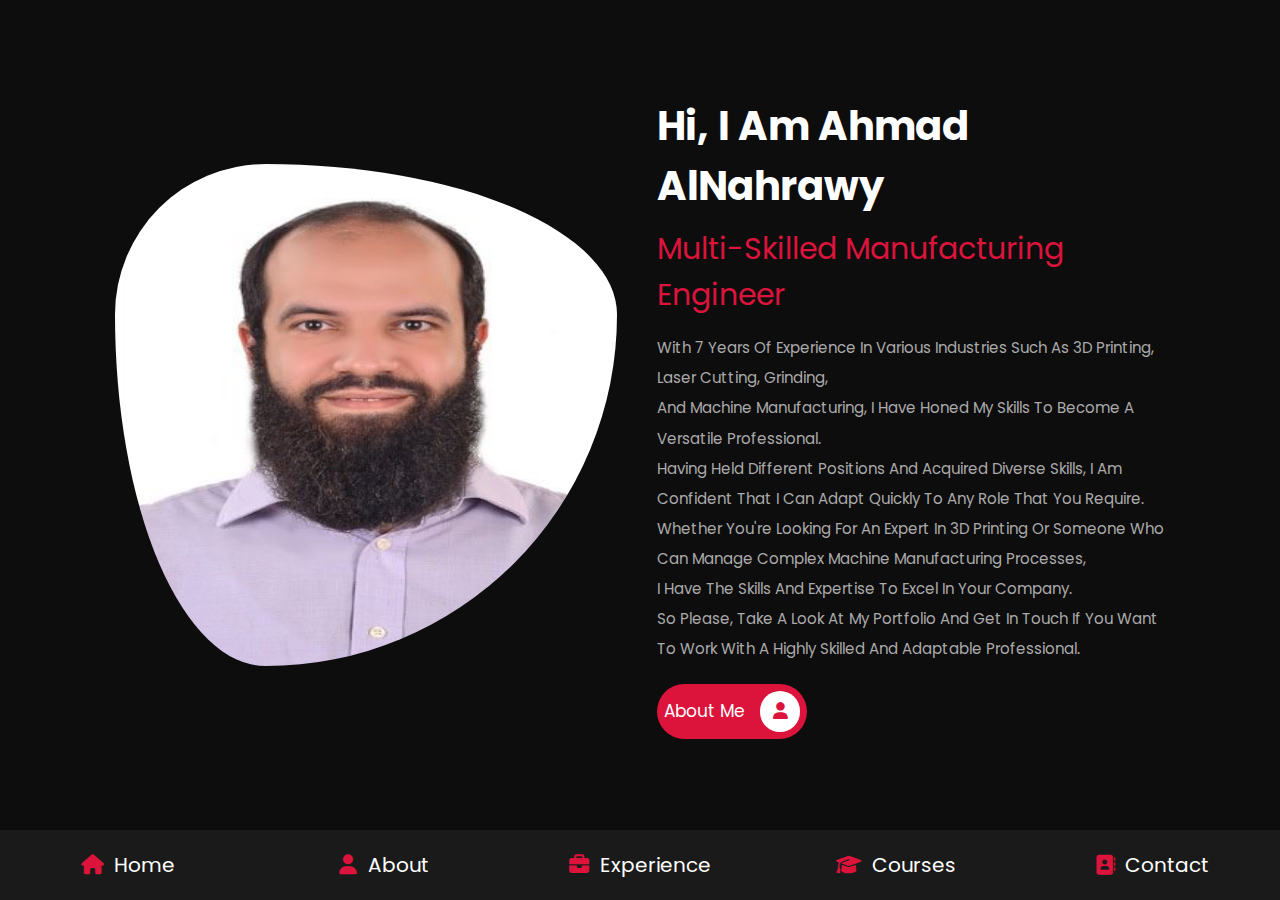
<file: index.html>
<!DOCTYPE html>
<html lang="en">
<head>
    <meta charset="UTF-8">
    <meta http-equiv="X-UA-Compatible" content="IE=edge">
    <meta name="viewport" content="width=device-width, initial-scale=1.0">
    <title>Nahrawy Portofolio home</title>
    <!-- font awesome -->
    <link rel="stylesheet" href="https://cdnjs.cloudflare.com/ajax/libs/font-awesome/6.1.1/css/all.min.css">
    <link rel="stylesheet" href="styles/style.css">
</head>
<body>
    <!-- navbar st. -->
    <nav class="navbar">
        <a href="#"> <i class="fas fa-home"></i> <span>home</span></a>
        <a href="about.html"> <i class="fas fa-user"></i> <span>about</span></a>
        <a href="experience.html"> <i class="fa-solid fa-briefcase"></i> <span>experience</span></a>
        <a href="courses.html"> <i class="fa-solid fa-graduation-cap"></i> <span>courses</span></a>
        <a href="contact.html"> <i class="fas fa-address-book"></i> <span>contact</span></a>
    </nav>
    <!-- navbar end -->
    <!-- home st. -->
    <section class="home">
        <div class="image">
            <img src="images/WhatsApp Image 2022-06-06 at 8.09.15 PM.jpeg" alt="my photo">
        </div>
        <div class="content">
            <h3>Hi, I am Ahmad AlNahrawy</h3>
            <span>Multi-skilled Manufacturing Engineer</span>
            <p> With 7 years of experience in various industries such as 3D printing, laser cutting, grinding,<br>
                and machine manufacturing, I have honed my skills to become a versatile professional.<br>
                Having held different positions and acquired diverse skills, I am confident that I can adapt quickly to any role that you require.<br>
                Whether you're looking for an expert in 3D printing or someone who can manage complex machine manufacturing processes,<br>
                I have the skills and expertise to excel in your company.<br>
                So please, take a look at my portfolio and get in touch if you want to work with a highly skilled and adaptable professional.</p>
            <a href="about.html" class="btn">About Me <i class="fas fa-user"></i></a>
        </div>
    </section>
    <!-- home end -->
</body>
</html>
</file>
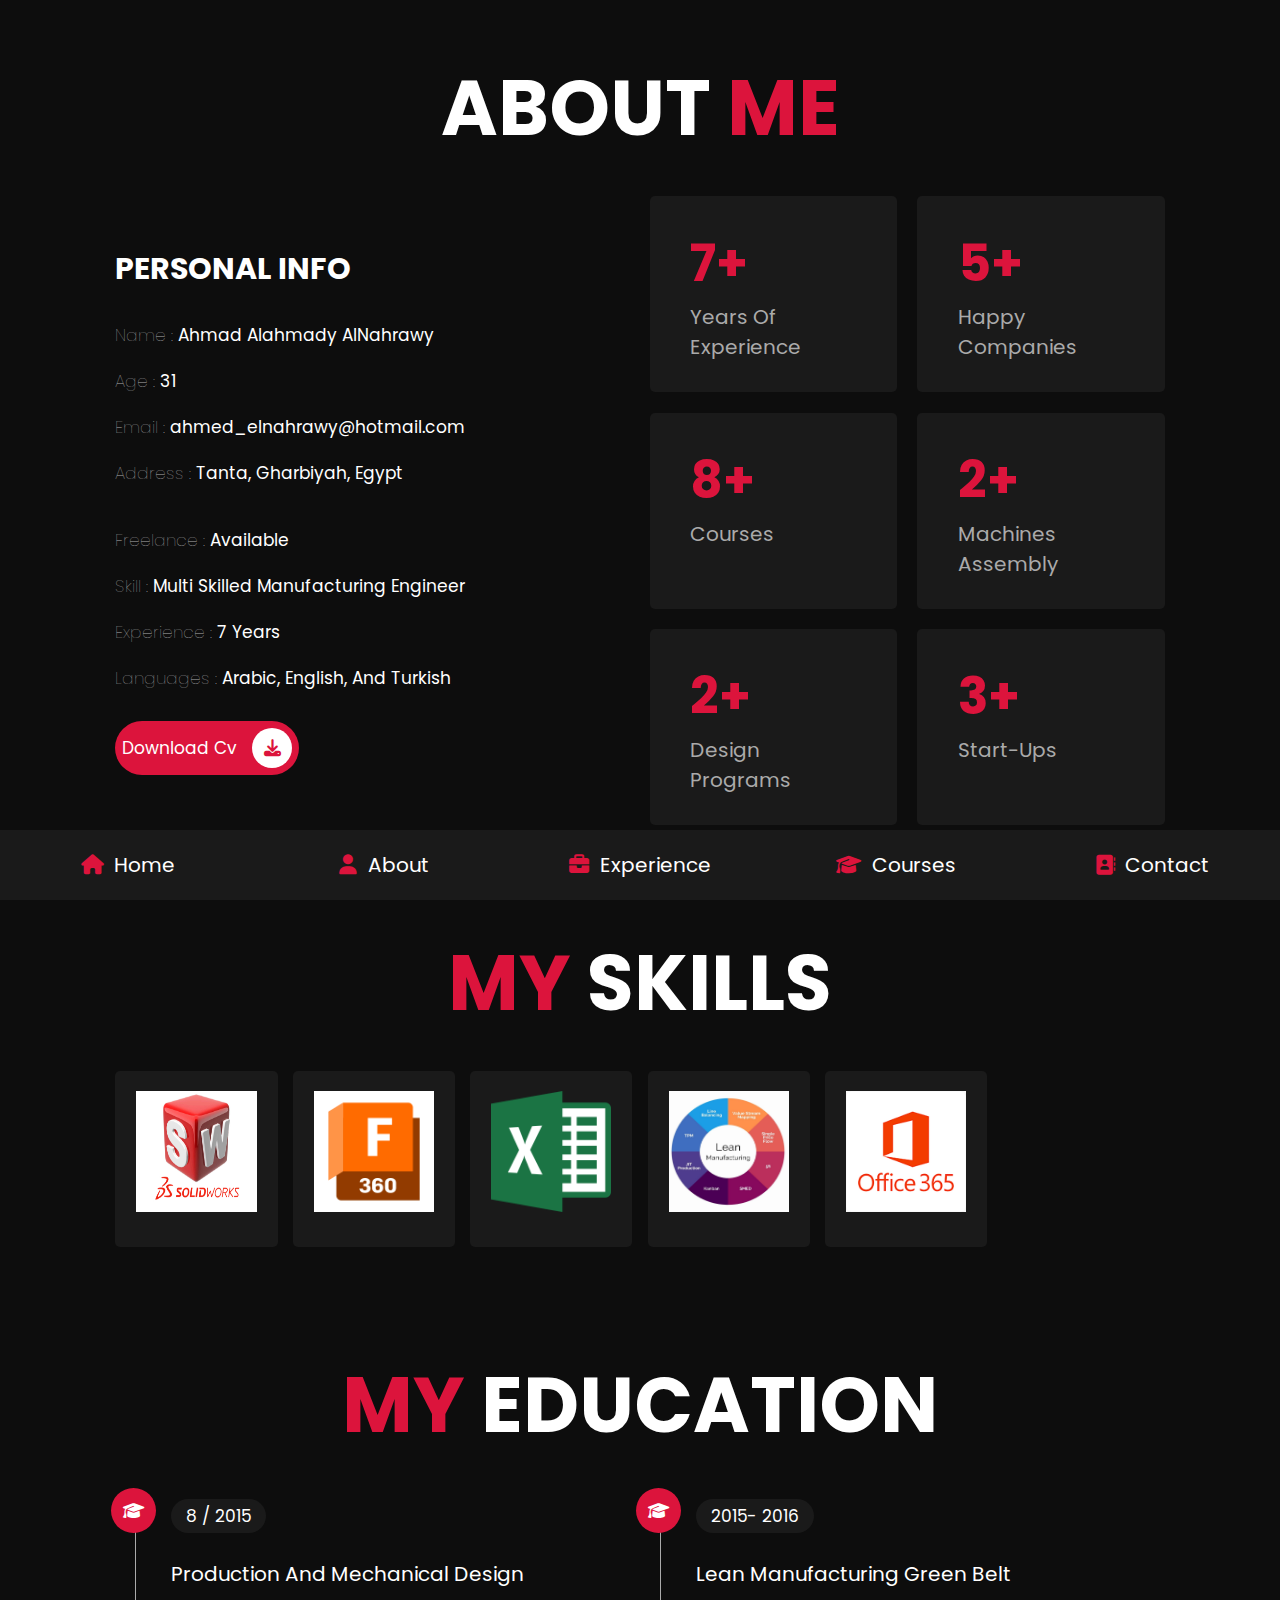
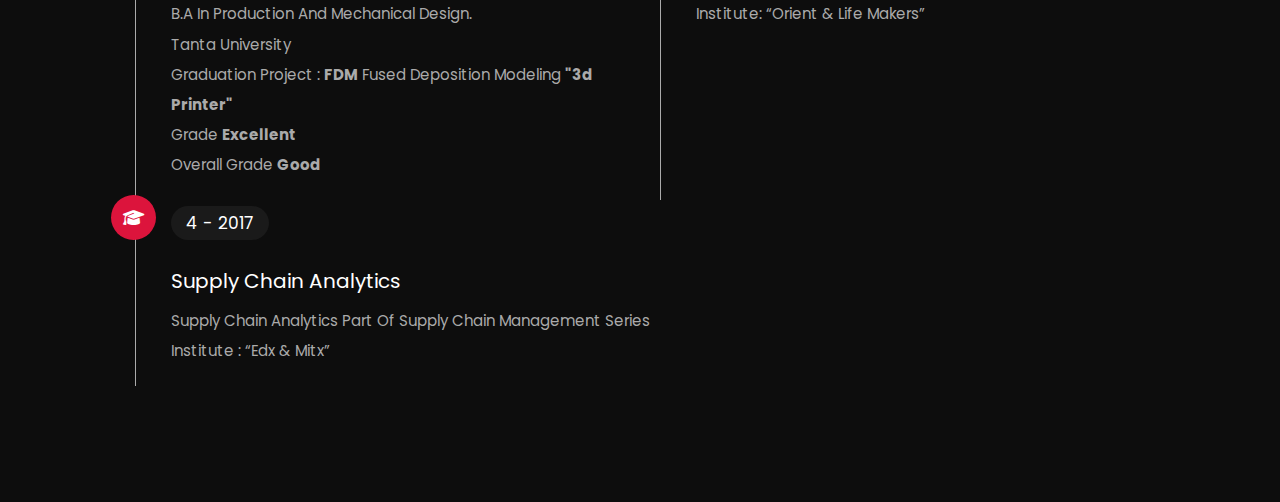
<file: about.html>
<!DOCTYPE html>
<html lang="en">
<head>
    <meta charset="UTF-8">
    <meta http-equiv="X-UA-Compatible" content="IE=edge">
    <meta name="viewport" content="width=device-width, initial-scale=1.0">
    <title>nahrawy info</title>
    <!-- font awesome -->
    <link rel="stylesheet" href="https://cdnjs.cloudflare.com/ajax/libs/font-awesome/6.1.1/css/all.min.css">
    <link rel="stylesheet" href="styles/style.css">
</head>
<body>
    <!-- navbar st. -->
    <nav class="navbar">
        <a href="index.html"> <i class="fas fa-home"></i> <span>home</span></a>
        <a href="#"> <i class="fas fa-user"></i> <span>about</span></a>
        <a href="experience.html"> <i class="fa-solid fa-briefcase"></i> <span>experience</span></a>
        <a href="courses.html"> <i class="fa-solid fa-graduation-cap"></i> <span>courses</span></a>
        <a href="contact.html"> <i class="fas fa-address-book"></i> <span>contact</span></a>
    </nav>
    <!-- navbar end -->
    <!-- about st. -->
    <section class="about">
        <h1 class="heading">about <span>me</span></h1>
        <div class="row">
            <div class="info-container">
                <h1>personal info</h1>
                <div class="box-container">
                    <div class="box">
                        <h3><span> name :</span>  Ahmad Alahmady AlNahrawy</h3>
                        <h3><span> age :</span> 31</h3>
                        <h3 style="text-transform: none;"><span>email :</span> ahmed_elnahrawy@hotmail.com</h3>
                        <h3><span>address :</span> Tanta, Gharbiyah, Egypt</h3>
                    </div>
                    <div class="box">
                        <h3><span>freelance :</span> available</h3>
                        <h3><span>skill :</span> Multi skilled manufacturing engineer</h3>
                        <h3><span>experience :</span> 7 years</h3>
                        <h3><span>languages :</span> Arabic, English, and Turkish</h3>
                    </div>
                </div>
                <a href="Ahmed Al-Nahrawy2022.pdf" target="_blank" class="btn">download cv <i class="fas fa-download"></i></a>
            </div>
            <div class="count-container">
                <div class="box">
                    <h3>7+</h3>
                    <p>years of experience</p>
                </div>
                <div class="box">
                    <h3>5+</h3>
                    <p>happy companies</p>
                </div>
                <div class="box">
                    <h3>8+</h3>
                    <p>courses</p>
                </div>
                <div class="box">
                    <h3>2+</h3>
                    <p>machines assembly</p>
                </div>
                <div class="box">
                    <h3>2+</h3>
                    <p>design programs</p>
                </div>
                <div class="box">
                    <h3>3+</h3>
                    <p>start-ups</p>
                </div>
            </div>
        </div>
    </section>
    <!-- about end -->
    <!-- skills st. -->
    <section class="skills">
        <h1 class="heading"><span>my</span> skills</h1>
        <div class="box-container">
            <div class="box">
                <img src="images/Untitled-1.jpg" alt="">
            </div>
            <div class="box">
                <img src="images/unnamed.png" alt="">
            </div>
            <div class="box">
                <img src="images/Microsoft_Office_Excel_(2013–2019).svg.png" alt="">
            </div>
            <div class="box">
                <img src="images/Lean Logo.jpg" alt="">
            </div>
            <div class="box">
                <img src="images/office_365.png" alt="">
            </div>
        </div>    
    </section>
    <!-- skills end -->
    <!-- education st. -->
    <section class="education">
        <h1 class="heading"><span>my</span> education</h1>
        <div class="box-container">
            <div class="box">
                <i class="fas fa-graduation-cap"></i>
                <span>8 / 2015</span>
                <h3>production and mechanical design</h3>
                <p>B.A in Production and mechanical design.
                    <br> Tanta university
                     <br>Graduation project : <b>FDM</b> 
                     fused deposition modeling <b>"3d printer"</b>
                      <br> grade <b>Excellent</b>
                     <br> overall grade <b>good</b>
                </p>
            </div>
            <div class="box">
                <i class="fas fa-graduation-cap"></i>
                <span>2015- 2016</span>
                <h3>lean manufacturing green belt</h3>
                <p>
                   institute: <q>orient & life makers</q> 
                </p>
            </div>
            <div class="box">
                <i class="fas fa-graduation-cap"></i>
                <span>4 - 2017</span>
                <h3>Supply Chain Analytics</h3>
                <p>
                    Supply Chain Analytics part of supply chain Management series <br>
                    institute : <q>edx & mitx</q>
                </p>
            </div>
        </div>
    </section>
    <!-- education end -->
</body>
</html>
</file>
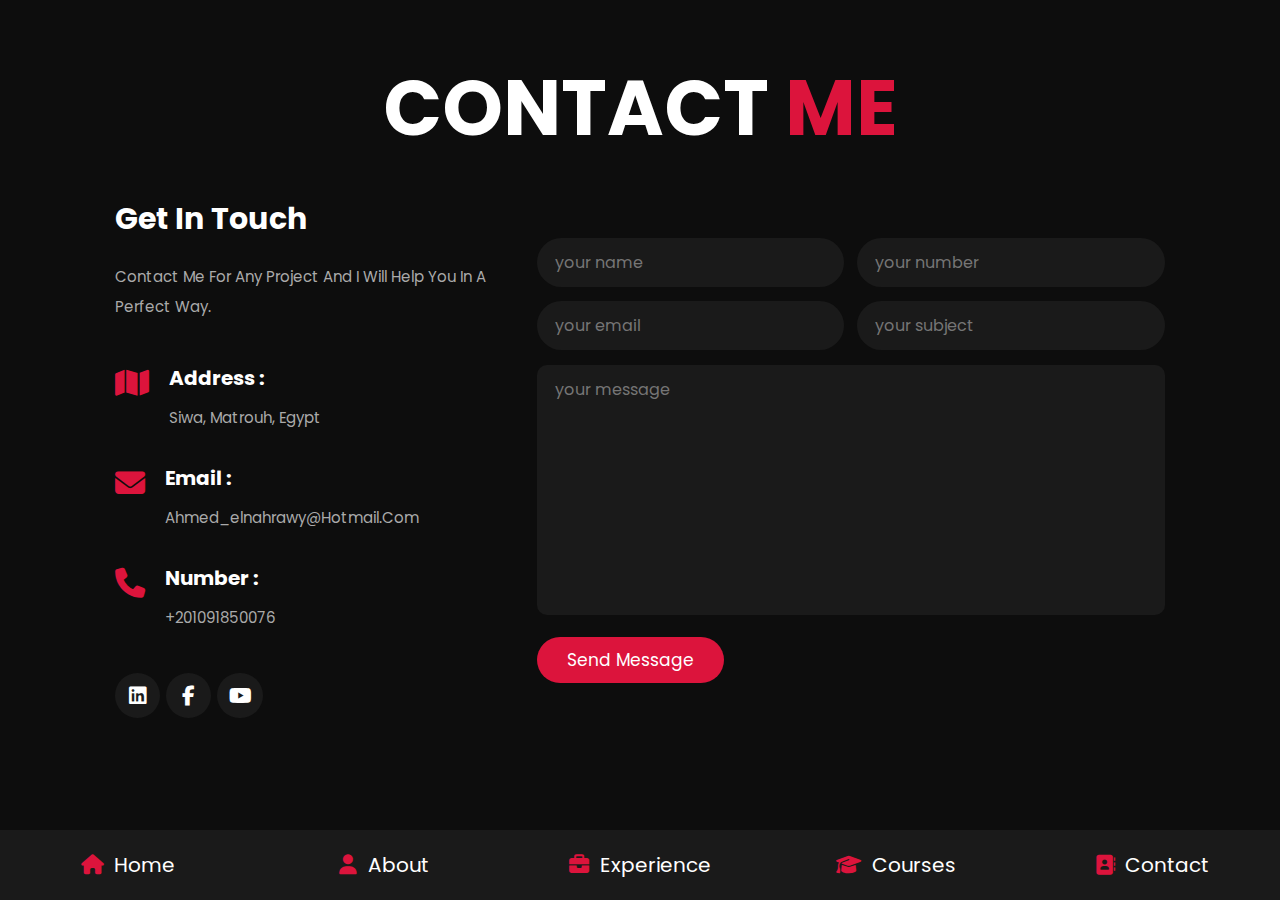
<file: contact.html>
<!DOCTYPE html>
<html lang="en">
<head>
    <meta charset="UTF-8">
    <meta http-equiv="X-UA-Compatible" content="IE=edge">
    <meta name="viewport" content="width=device-width, initial-scale=1.0">
    <title>contact</title>
    <!-- font awesome -->
    <link rel="stylesheet" href="https://cdnjs.cloudflare.com/ajax/libs/font-awesome/6.1.1/css/all.min.css">
    <link rel="stylesheet" href="styles/style.css">
</head>
<body>
    <!-- navbar st. -->
    <nav class="navbar">
        <a href="index.html"> <i class="fas fa-home"></i> <span>home</span></a>
        <a href="about.html"> <i class="fas fa-user"></i> <span>about</span></a>
        <a href="experience.html"> <i class="fa-solid fa-briefcase"></i> <span>experience</span></a>
        <a href="courses.html"> <i class="fa-solid fa-graduation-cap"></i> <span>courses</span></a>
        <a href="#"> <i class="fas fa-address-book"></i> <span>contact</span></a>
    </nav>
    <!-- navbar end -->
    <!-- contact st. -->
    <section class="contact">
        <h1 class="heading">contact <span>me</span></h1>
        <div class="row">
            <div class="info-container">
                <h1>get in touch</h1>
                <p>contact me for any project and i will help you in a perfect way.
                </p>
                <div class="box-container">
                    <div class="box">
                        <i class="fas fa-map"></i>
                        <div class="info">
                            <h3>address :</h3>
                            <p>siwa, matrouh, egypt</p>
                        </div>
                    </div>
                    <div class="box">
                        <i class="fas fa-envelope"></i>
                        <div class="info">
                            <h3>email :</h3>
                            <p>ahmed_elnahrawy@hotmail.com</p>
                        </div>
                    </div>
                    <div class="box">
                        <i class="fas fa-phone"></i>
                        <div class="info">
                            <h3>number :</h3>
                            <p>+201091850076</p>
                        </div>
                    </div>

                </div>
                <div class="share">
                    <a href="https://www.linkedin.com/in/ahmad-alnahrawy/" class="fab fa-linkedin" target="_blank"></a>
                    <a href="https://www.facebook.com/abohafc" class="fab fa-facebook-f" target="_blank"></a>
                    <a href="https://www.youtube.com/channel/UCHezStfLt6G4Fr9j4JCAUvA" class="fab fa-youtube" target="_blank"></a>
                </div>

            </div>
            <form action="">
                <div class="inputBox">
                    <input type="text" placeholder="your name">
                    <input type="number" placeholder="your number">
                </div>
                <div class="inputBox">
                    <input type="email" placeholder="your email">
                    <input type="text" placeholder="your subject">
                </div>
                <textarea name="" placeholder="your message" id="" cols="30" rows="10"></textarea>
                <input type="submit" value="send message" class="btn">
            </form>
        </div>
    </section>
    <!-- contact end -->
</body>
</html>
</file>
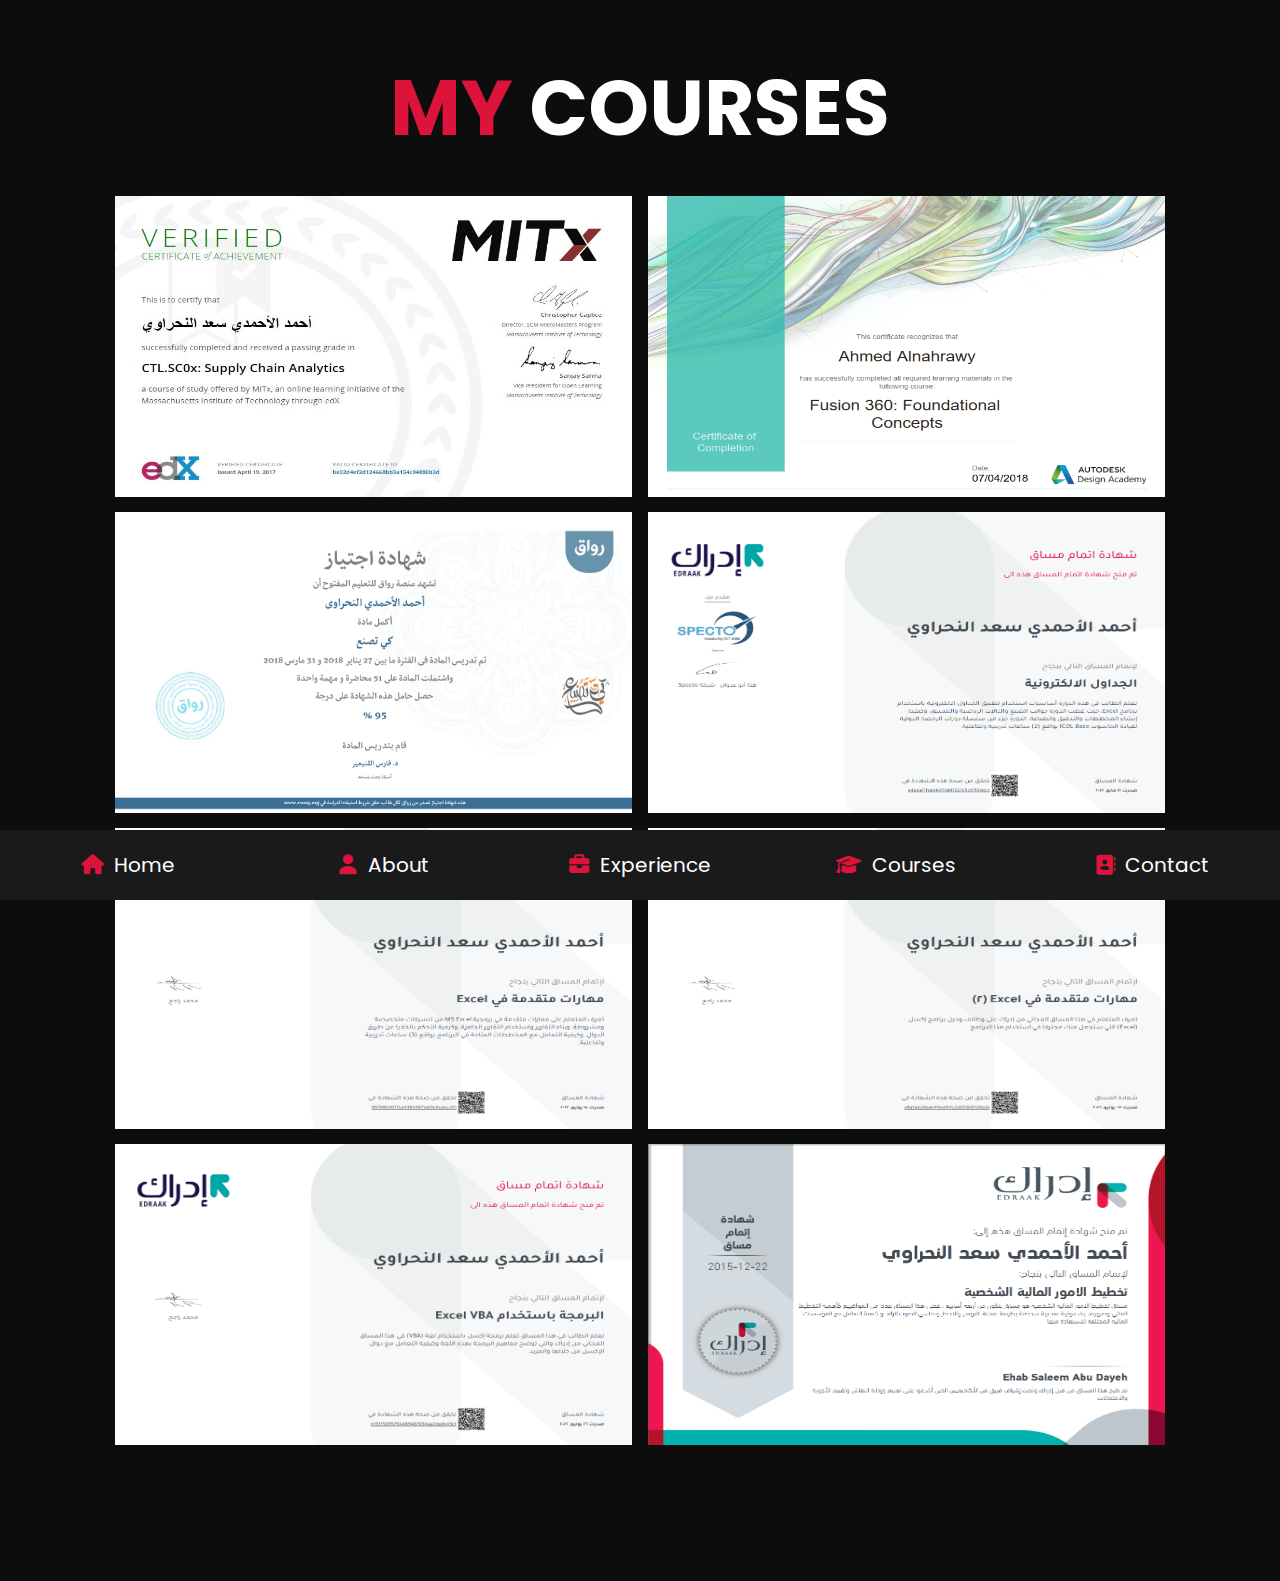
<file: courses.html>
<!DOCTYPE html>
<html lang="en">
<head>
    <meta charset="UTF-8">
    <meta http-equiv="X-UA-Compatible" content="IE=edge">
    <meta name="viewport" content="width=device-width, initial-scale=1.0">
    <title>courses</title>
    <!-- font awesome -->
    <link rel="stylesheet" href="https://cdnjs.cloudflare.com/ajax/libs/font-awesome/6.1.1/css/all.min.css">
    <link rel="stylesheet" href="styles/style.css">
</head>
<body>
    <!-- navbar st. -->
    <nav class="navbar">
        <a href="index.html"> <i class="fas fa-home"></i> <span>home</span></a>
        <a href="about.html"> <i class="fas fa-user"></i> <span>about</span></a>
        <a href="experience.html"> <i class="fa-solid fa-briefcase"></i> <span>experience</span></a>
        <a href="#"> <i class="fa-solid fa-graduation-cap"></i> <span>courses</span></a>
        <a href="contact.html"> <i class="fas fa-address-book"></i> <span>contact</span></a>
    </nav>
    <!-- navbar end -->
    <!-- courses st. -->
    <section class="courses">
        <h1 class="heading"><span>my</span> courses</h1>
        <div class="box-container">
            <div class="box">
                <img src="images/cert1.JPG" alt="">
                <div class="content">
                    <h3>supply chain Analytics</h3>
                    <p>supply chain Analytics part of supply chain management series 
                        <br> <q>2017</q><br>
                        institute <B>EDX & MITX</B>
                    </p>
                    <a href="images/cert1.JPG" target="_blank">download</a>
                </div>
            </div>
            <div class="box">
                <img src="images/cert2.PNG" alt="">
                <div class="content">
                    <h3>fusion 360 foundation concepts</h3>
                    <p>
                        3d mechanical design program with cam features.
                        <br><q>2018</q><br>
                        institute <b>autodesk design academy</b>
                    </p>
                    <a href="Foundation Fusion360-certificate.pdf" target="_blank">download</a>
                </div>
            </div>
            <div class="box">
                <img src="images/cert3.PNG" alt="">
                <div class="content">
                    <h3>makers certificate </h3>
                    <p>makers certificate is a small manufacturing workshop
                        <br> <q>2018</q><br>
                        institute <B>rwaq</B>
                    </p>
                    <a href="أحمد_الأحمدي_النحراوى_makers_certificate.pdf" target="_blank">download</a>
                </div>
            </div>
            <div class="box">
                <img src="images/cert4.PNG" alt="">
                <div class="content">
                    <h3>Excel Foundation</h3>
                    <p>Excel Foundation level 1, Excel zero to hero series 
                        <br> <q>2022</q><br>
                        institute <B>Edraak & Spectro</B>
                    </p>
                    <a href="excell1-Edraak-Certificate.pdf" target="_blank">download</a>
                </div>
            </div>
            <div class="box">
                <img src="images/cert5.PNG" alt="">
                <div class="content">
                    <h3>Excel, Advanced skills One</h3>
                    <p>Excel, Advanced skills One, Excel zero to hero series
                        <br> <q>2022</q><br>
                        institute <B>Edraak & Spectro</B>
                    </p>
                    <a href="excell2-Edraak-Certificate.pdf" target="_blank">download</a>
                </div>
            </div>
            <div class="box">
                <img src="images/cert6.PNG" alt="">
                <div class="content">
                    <h3>Excel, Advanced skills Two</h3>
                    <p>Excel, Advanced skills Two, Excel zero to hero series 
                        <br> <q>2022</q><br>
                        institute <B>Edraak & Spectro</B>
                    </p>
                    <a href="excell3-Edraak-Certificate.pdf" target="_blank">download</a>
                </div>
            </div>
            <div class="box">
                <img src="images/cert7.PNG" alt="">
                <div class="content">
                    <h3>excel VBA</h3>
                    <p>Programing by excel VBA
                         <br> <q>2022</q><br>
                        institute <B>Edraak & Spectro</B>
                    </p>
                    <a href="excell4-Edraak-Certificate.pdf" target="_blank">download</a>
                </div>
            </div>
            <div class="box">
                <img src="images/cert8.PNG" alt="">
                <div class="content">
                    <h3>personal financial management</h3>
                    <p>personal financial management using excel and
                        strategic thinking to bring your self to zero 
                       dept and financially freedom.
                        <br> <q>2015</q><br>
                        institute <B>Edraak</B>
                    </p>
                    <a href="تخطيط الأمور المالية الشخصية - إدراك.pdf" target="_blank">download</a>
                </div>
            </div>
        </div>
    </section>
    <!-- courses end -->
</body>
</html>
</file>
<file: styles/style.css>
/* global */
@import url('https://fonts.googleapis.com/css2?family=Poppins:wght@100;300;400;500;600;700&display=swap');

*{
    -webkit-box-sizing: border-box;
    -moz-box-sizing: border-box;
    box-sizing: border-box;
    scroll-behavior: smooth;
    font-family: 'Poppins', sans-serif;
    margin: 0; padding: 0;
    outline: none;
    border: none;
    text-decoration: none;
    list-style: none;
    text-transform: capitalize;
}
:root {
    --crimson: crimson;
    --black:#0d0d0d;
    --light-bg: #1a1a1a;
    --white: #fff;
    --light-color: #aaa;
    --box-shadow: 0.5rem 1 rem rgba(0,0,0,.7);
}

html {
    font-size: 62.7%;
    overflow-x: hidden ;
}
html::-webkit-scrollbar{
    width: 1rem;
}
html::-webkit-scrollbar-track{
    background: var(--black);
}
html::-webkit-scrollbar-thumb{
    background: var(--crimson);
    border-radius: 5rem;
}

body{
    background: var(--black);
    padding-bottom: 6.5rem;
}
section {
    padding: 5rem 9%;
}
.heading {
    text-align: center;
    font-size: 6vw;
    color: var(--white);
    margin-bottom: 3rem;
    text-transform: uppercase;
}
.btn {
    display: inline-block;
    margin-top: 1rem;
    border-radius: 5rem;
    background: var(--crimson);
    padding: 0.7rem;
    font-size: 1.7rem;
    color: var(--white);
}
/* global end */
.navbar {
    position: fixed;
    bottom: 0; right: 0; left: 0;
    display: flex;
    z-index: 10000;
    align-items: flex-end; 
}
.navbar a {
    padding: 2rem;
    font-size: 2rem;
    color: var(--white);
    flex: 1;
    text-align: center;
    transition: 0.2s linear;
    background: var(--light-bg);
}
.navbar a i {
    color: var(--crimson);
    padding-right: 0.5rem;
}
.navbar a:hover {
    background: var(--crimson);
    padding-bottom: 6rem;
}
.navbar a:hover i {
    color: var(--white);
}

.home {
    display: flex;
    align-items: center;
    flex-wrap: wrap;
    gap: 4rem;
    min-height: calc(100vh - 6.5rem);
}
.home .image {
    text-align: center;
}
.home .image img {
    height: 50rem;
    width: 50rem;
    border-radius: 30% 70% 70% 30% / 30% 30% 70% 70%;
}
.content {
    flex: 1 1 42rem;
}
.content h3 {
    color: var(--white);
    font-size: 4rem;
    padding-bottom: 0.5rem;
}
.content span {
    color: var(--crimson);
    font-size: 3rem;
    padding: 0.5rem 0;
    display: block;
}
.content p {
    font-size: 1.5rem;
    color: var(--light-color);
    padding: 1rem 0;
    line-height: 2;
}
.btn i {
    height: 4rem;
    width: 4rem;
    font-size: 1.7rem;
    line-height: 4rem;
    text-align: center;
    background: var(--white);
    color: var(--crimson);
    border-radius: 50%;
    margin-left: 1rem;
    transition: 0.2s linear;
}
.btn:hover i {
    margin-left: 2rem;
}
.heading span {
    text-transform: uppercase;
    color: var(--crimson);
}

.about .row {
    display: flex;
    align-items: center;
    flex-wrap: wrap;
    gap: 2rem;
}
.about .info-container {
    flex: 1 1 42rem;
}
.about .info-container h1 {
    font-size: 3rem;
    color: var(--white);
    text-transform: uppercase;
    padding-bottom: 1rem;
}
.about .info-container .box-container {
    padding: 1rem 0;
    display: flex;
    flex-wrap: wrap;
    gap: 2rem;
}
.about .info-container .box-container .box {
    flex: 1 1 20rem;
}
.about .info-container .box-container .box h3 {
    font-size: 1.7rem;
    color: var(--white);
    padding: 1rem 0;
    font-weight: normal;
}
.about .info-container .box-container .box span {
    color: var(--light-color);
    font-weight: lighter;
}
.about .count-container {
    flex: 1 1 42rem;
    display: flex;
    flex-wrap: wrap;
    gap: 2rem;
}
.about .count-container .box {
    flex: 1 1 20rem;
    padding: 3rem 4rem;
    border-radius: 0.5rem;
    background: var(--light-bg);
    box-shadow: var(--box-shadow);
}
.about .count-container .box h3 {
    font-size: 5rem;
    color: var(--crimson);
}
.about .count-container .box p {
    color: var(--light-color);
    font-size: 2rem;
}

.skills .box-container {
    display: grid;
    grid-template-columns:repeat(auto-fill, minmax(16rem, 1fr));
    gap: 1.5rem;
    
}
.skills .box-container .box {
    padding: 2rem;
    text-align: center;
    box-shadow: var(--box-shadow);
    border-radius: 00.5rem;
    background: var(--light-bg);
}
.skills .box-container .box:hover {
    background: var(--white);
}
.skills .box-container .box img {
    height: 12rem;
    width: 12rem;
    margin-bottom: 1rem;
}
.skills .box-container .box:hover h3 {
    color: var(--black);
}

.education .box-container {
    display: flex;
    flex-wrap: wrap;
}
.education .box-container .box {
    flex: 1 1 40rem;
    margin-left: 2rem;
    margin-top: 1rem;
    color: var(--white);
    padding-top: 0;
    padding-left: 3.5rem;
    padding-bottom: 0;
    border-left: 0.1rem solid var(--light-color);
    position: relative;
}
.education .box-container .box h3 {
    font-size: 2rem;
    padding: 1rem 0;
    font-weight: normal;
    padding-top: 3rem;
}
.education .box-container .box span {
    font-size: 1.7rem;
    border-radius: 5rem;
    background: var(--light-bg);
    padding: 0.5rem 1.5rem;
}
.education .box-container .box i {
    height: 4.5rem;
    width: 4.5rem;
    line-height: 4.5rem;
    font-size: 1.7rem;
    border-radius: 50%;
    background: var(--crimson);
    text-align: center;
    position: absolute;
    top: -1.5rem; left: -2.5rem;
}
.education .box-container .box p {
    font-size: 1.5rem;
    color: var(--light-color);
    line-height: 2;
    padding-bottom: 2rem;
}

.courses {
    text-align: center;
}
.courses .box-container {
    display: grid;
    grid-template-columns: repeat(auto-fill, minmax(35rem, 1fr));
    gap: 1.5rem;
    margin-bottom: 2rem;
}
.courses .box-container .box:hover .content{
    transform: translateY(0);
}
.courses .box-container .box {
    height: 30rem;
    overflow: hidden;
    position: relative;
}
.courses .box-container .box img {
    height: 100%;
    width: 100%;
    object-fit:fill ;
}
.courses .box-container .box .content {
    position: absolute;
    top: 0; left: 0;
    height: 100%;
    width: 100%;
    background: var(--light-bg);
    display: flex;
    flex-flow: column;
    align-items: center;
    justify-content: center;
    padding: 2rem;
    transform: translateY(-100%);
    transition: 0.2s linear;
}
.courses .box-container .box .content h3 {
    font-size: 2.5rem;
    color: var(--white);
    font-weight: normal;
}
.courses .box-container .box .content p {
    font-size: 1.5rem;
    padding: 1rem 0;
    line-height: 2;
    color: var(--light-color);
}
.courses .box-container .box .content a {
    font-size: 2rem;
    color: var(--crimson);
}
.courses .box-container .box .content a:hover {
    color: var(--white);
}

.experience .box-container {
    display: grid;
    grid-template-columns: repeat(auto-fit, minmax(31rem, 1fr));
    gap: 1.5rem;
}
.experience .box-container .box {
    text-align: center;
    padding: 2rem;
    border-radius: 0.5rem;
    background: var(--light-bg);
    box-shadow: var(--box-shadow);
}
.experience .box-container .box .image {
    height: 25rem;
    width: 100%;
    border-radius: 0.5rem;
    overflow: hidden;
}
.experience .box-container .box .image img {
    height: 100%;
    width: 100%;
    object-fit: cover;
    transition: 0.2s linear;
}
.experience .box-container .box:hover .image img {
    transform: scale(1.2);
}
.experience .box-container .box .content .icons {
    position: relative;
    top: -1rem;
    border-radius: 0.5rem;
    padding: 1.5rem;
    display: inline-block;
    background: var(--black);
}
.experience .box-container .box .content .icons a {
    font-size: 1.4rem;
    margin: 0 1rem;
    color: var(--white);
}
.experience .box-container .box .content .icons a:hover {
    color: var(--crimson);
}
.experience .box-container .box .content .icons a i {
    padding-right: 0.5rem;
    color: var(--crimson);
    text-align: center;
}
.experience .box-container .box .content h3 {
    font-size: 2rem;
    color: var(--white  );
}
.experience .box-container .box .content h4 {
    color: var(--white);
    font-size: 1.6rem;
    font-weight: normal;
}
.experience .box-container .box .content p {
    font-size: 1.5rem;
    color: var(--light-color);
    padding: 1rem 0;
    line-height: 2;
}
.education .box-container .box ul {
    font-size: 1.3rem;
    line-height: 2;
    padding-bottom: 2rem;
}
.social .box-container .box {
    text-align: center;
    padding: 2rem;
    border-radius: 0.5rem;
    background: var(--light-bg);
    box-shadow: var(--box-shadow);
    color: var(--white);
    width: fit-content;
    margin: auto;    
} 
.social .box-container .box h3 {
    font-size: 2rem;
}
.social .box-container .box p {
    font-size: 1.5rem;
    color: var(--light-color);
    padding: 1rem 0;
    line-height: 2;
}
.social .box-container .box span {
    font-size: 1.7rem;
    border-radius: 5rem;
    background: var(--light-bg);
    padding: 0.5rem 1.5rem;
}
.galary .galary-pic {
    display: flex;
    flex-wrap: wrap;
    gap: 1rem;
    justify-content: center;
}
.galary .galary-pic img {
    width: 35rem;
    height: 35rem;
    transition: 00.2s linear;
}
.galary .galary-pic img:hover {
    transform: scale(2);
}
.videos .box-container .box {
    display: flex;
    flex-wrap: wrap;
}
.videos .box-container .box iframe{
    padding: 2rem;
    font-size: 2rem;
    color: var(--white);
    flex: 1;
    margin: 2rem;
    text-align: center;
    transition: 0.2s linear;
    background: var(--light-bg);
    border-radius: 2rem;
}

.contact .row {
    display: flex;
    align-items: center;
    flex-wrap: wrap;
    gap: 2rem;
}
.contact .row .info-container {
    width: 40rem;
}
.contact .row form {
    flex: 1 1 42rem;
}
.contact .row form .inputBox {
    display: flex;
    flex-wrap: wrap;
    justify-content: space-between;
}
.contact .row form .inputBox input {
    width: 49%;
}
.contact .row form .inputBox input, textarea {
    border-radius: 5rem;
    padding: 1.2rem 1.8rem;
    font-size: 1.6rem;
    color: var(--white);
    text-transform: none;
    margin: 0.7rem 0;
    background: var(--light-bg);
}
.contact .row form textarea {
    width: 100%;
    border-radius: 1rem;
    resize: none;
    height: 25rem;
}
.contact .row form .btn {
    padding: 1rem 3rem;
    cursor: pointer;
}
.contact .row form .btn:hover {
    background: var(--white);
    color: var(--black);
}
.contact .row .info-container h1 {
    font-size: 3rem;
    color: var(--white);
    padding-bottom: 1rem;
}
.contact .row .info-container p {
    font-size: 1.5rem;
    line-height: 2;
    color: var(--light-color);
    padding: 1rem 0;
}
.contact .row .info-container .box-container {
    padding: 2rem 0;
}
.contact .row .info-container .box-container .box {
    display: flex;
    gap: 2rem;
    padding: 1rem 0;
}
.contact .row .info-container .box-container .box i {
    font-size: 3rem;
    color: var(--crimson);
    padding-top: 0.5rem;
}
.contact .row .info-container .box-container .box h3 {
    font-size: 2rem;
    color: var(--white);
}
.contact .row .info-container .share a {
    font-size: 2rem;
    height: 4.5rem;
    width: 4.5rem;
    line-height: 4.5rem;
    border-radius: 50%;
    background: var(--light-bg);
    text-align: center;
    margin-right: 0.3rem;
    color: var(--white);
}
.contact .row .info-container .share a:hover {
    background: var(--crimson);
}
/* medium */
@media (max-width: 768px) {
    .heading {
        font-size: 12vw;
    }
    .navbar a i {
        padding: 0;
    }
    .navbar a span {
        display: none;
    }
    .navbar a:hover {
        padding-bottom: 3rem;
    }
    .home {
        text-align: center;
        gap: 2rem;
    }
    .home img {
        height: 30rem;
        width: 30rem;
    }
    .home .content h3 {
        font-size: 2rem;
    }
    .home .content span {
        font-size: 2.5rem;
    }
    .contact .row form .inputBox input {
        width: 100%;
        margin-bottom: 1rem;
    }
    .contact .row {
        text-align: center;
    }
}
/* small */
@media (max-width: 450px) {
    html {
        font-size: 50%;
    }
    .home img {
        height: 20rem;
        width: 20rem;
}
/* large */
@media (max-width: 1200px) {
    html {
        font-size: 55%;
    }
    .section {
        padding: 3rem 2rem;
    }
}
</file>
